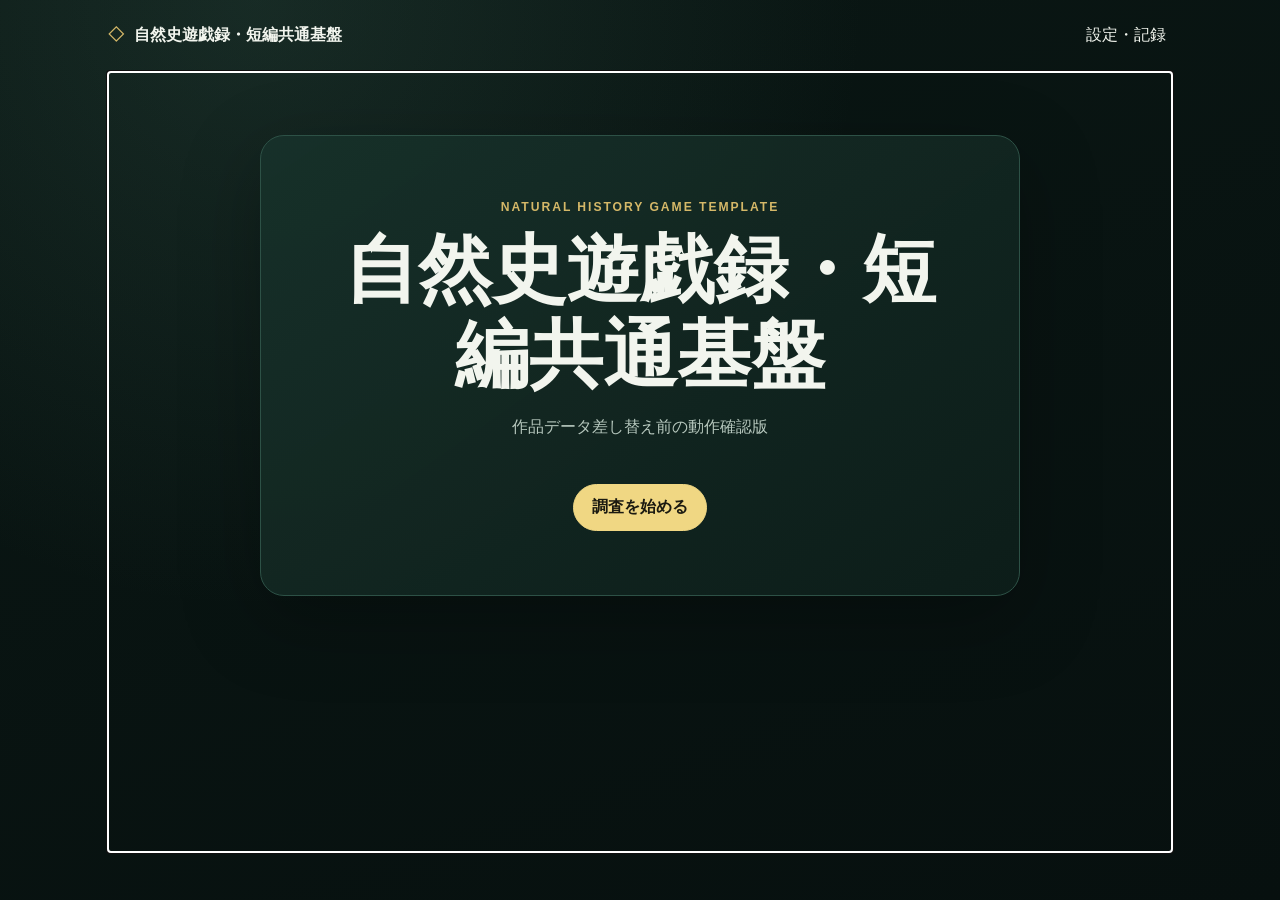
<file: products/natural-history-game-template/index.html>
<!doctype html>
<html lang="ja">
<head>
  <meta charset="utf-8">
  <meta name="viewport" content="width=device-width, initial-scale=1, viewport-fit=cover">
  <meta name="color-scheme" content="dark">
  <title>自然史遊戯録・短編共通基盤</title>
  <link rel="stylesheet" href="assets/css/app.css">
</head>
<body>
  <div class="app-shell">
    <header class="app-header">
      <button class="brand-button" type="button" data-go="hub" data-requires-storage aria-label="調査拠点へ戻る">
        <span class="brand-mark" aria-hidden="true">◇</span>
        <span id="header-title">自然史遊戯録</span>
      </button>
      <button class="quiet-button" id="open-settings" type="button" data-requires-storage>設定・記録</button>
    </header>

    <main id="app-main" tabindex="-1">
      <section class="screen is-active" data-screen="title" aria-labelledby="title-heading">
        <div class="hero-card">
          <p class="eyebrow">NATURAL HISTORY GAME TEMPLATE</p>
          <h1 id="title-heading">自然史遊戯録・短編共通基盤</h1>
          <p class="lead" id="title-subtitle">作品データを読み込んでいます。</p>
          <button class="primary-button" id="start-game" type="button" data-requires-storage>調査を始める</button>
        </div>

        <aside class="recovery-card" id="recovery-card" hidden aria-labelledby="recovery-heading">
          <p class="eyebrow">SAVE DATA RECOVERY</p>
          <h2 id="recovery-heading">保存データを安全に復旧してください</h2>
          <p id="recovery-reason"></p>
          <div class="button-row">
            <button class="secondary-button" id="download-broken-save" type="button">破損データを退避</button>
            <button class="danger-button" id="reset-save" type="button">初期状態で再開</button>
            <button class="quiet-button" id="continue-without-save" type="button">保存せず確認する</button>
          </div>
        </aside>
      </section>

      <section class="screen" data-screen="hub" aria-labelledby="hub-heading" hidden>
        <div class="section-heading">
          <p class="eyebrow">BASE</p>
          <h1 id="hub-heading">調査拠点</h1>
          <p id="hub-description"></p>
        </div>
        <div class="dashboard-grid">
          <article class="metric-card">
            <span>行動回数</span>
            <strong id="action-count">0</strong>
          </article>
          <article class="metric-card">
            <span>標本種類</span>
            <strong id="collection-count">0</strong>
          </article>
        </div>
        <div class="action-grid">
          <button class="primary-button" id="open-condition" type="button">行動条件を選ぶ</button>
          <button class="secondary-button" type="button" data-go="collection">図鑑を見る</button>
          <button class="secondary-button" id="open-ending" type="button" disabled>エンディング</button>
        </div>
      </section>

      <section class="screen" data-screen="condition" aria-labelledby="condition-heading" hidden>
        <div class="section-heading">
          <p class="eyebrow">CONDITION</p>
          <h1 id="condition-heading">行動条件</h1>
          <p>一つ選んで調査を確定します。</p>
        </div>
        <form id="condition-form">
          <fieldset>
            <legend class="visually-hidden">調査条件を選択</legend>
            <div class="choice-list" id="condition-list"></div>
          </fieldset>
          <div class="button-row">
            <button class="primary-button" type="submit">この条件で調査する</button>
            <button class="quiet-button" type="button" data-go="hub">戻る</button>
          </div>
        </form>
      </section>

      <section class="screen" data-screen="result" aria-labelledby="result-heading" hidden>
        <div class="result-card">
          <p class="eyebrow">RESULT</p>
          <h1 id="result-heading">調査結果</h1>
          <div class="specimen-symbol" aria-hidden="true">◇</div>
          <h2 id="result-name">標本名</h2>
          <p id="result-summary"></p>
          <p class="count-note" id="result-count"></p>
        </div>
        <div class="button-row">
          <button class="primary-button" type="button" data-go="condition">もう一度調査する</button>
          <button class="secondary-button" type="button" data-go="collection">図鑑で確認</button>
          <button class="quiet-button" type="button" data-go="hub">拠点へ戻る</button>
        </div>
      </section>

      <section class="screen" data-screen="collection" aria-labelledby="collection-heading" hidden>
        <div class="section-heading">
          <p class="eyebrow">COLLECTION</p>
          <h1 id="collection-heading">図鑑</h1>
          <p>発見した標本の記録です。</p>
        </div>
        <div class="collection-grid" id="collection-list"></div>
        <div class="button-row">
          <button class="primary-button" type="button" data-go="condition">調査を続ける</button>
          <button class="quiet-button" type="button" data-go="hub">拠点へ戻る</button>
        </div>
      </section>

      <section class="screen" data-screen="ending" aria-labelledby="ending-heading" hidden>
        <div class="ending-card">
          <p class="eyebrow">ENDING</p>
          <h1 id="ending-heading">調査記録がまとまりました</h1>
          <p id="ending-body"></p>
          <button class="primary-button" type="button" data-go="hub">調査拠点へ</button>
        </div>
      </section>

      <section class="screen" data-screen="settings-record" aria-labelledby="settings-heading" hidden>
        <div class="section-heading">
          <p class="eyebrow">SETTINGS &amp; RECORD</p>
          <h1 id="settings-heading">設定・記録</h1>
          <p>端末設定と、持ち運び用の記録JSONを管理します。</p>
        </div>

        <div class="settings-grid">
          <section class="panel" aria-labelledby="sound-heading">
            <h2 id="sound-heading">表示・音量</h2>
            <label class="field-label" for="volume">音量 <output id="volume-output">70%</output></label>
            <input id="volume" type="range" min="0" max="1" step="0.1" value="0.7">
            <label class="check-label">
              <input id="reduced-motion" type="checkbox">
              動きを抑える
            </label>
          </section>

          <section class="panel" aria-labelledby="record-heading">
            <h2 id="record-heading">記録JSON</h2>
            <p>同じ記録を繰り返し読み込んでも、重複追加や進捗後退は起こりません。</p>
            <div class="button-row">
              <button class="secondary-button" id="export-record" type="button">記録を書き出す</button>
              <label class="file-button" for="import-record">記録を読み込む</label>
              <input class="visually-hidden" id="import-record" type="file" accept="application/json,.json">
            </div>
          </section>
        </div>

        <div class="button-row">
          <button class="primary-button" type="button" data-go="hub">拠点へ戻る</button>
          <button class="danger-button" id="request-reset" type="button">保存を初期化</button>
        </div>
      </section>
    </main>

    <div class="status-toast" id="status-message" role="status" aria-live="polite" hidden></div>
  </div>

  <script src="assets/js/core.js"></script>
  <script src="data/game-data.js"></script>
  <script src="assets/js/app.js"></script>
</body>
</html>
</file>
<file: products/natural-history-game-template/assets/css/app.css>
:root {
  color-scheme: dark;
  --bg: #091311;
  --surface: #10221e;
  --surface-strong: #17312a;
  --line: #2d5146;
  --text: #f2f5ee;
  --muted: #b7c8be;
  --accent: #d5b868;
  --accent-strong: #f0d783;
  --danger: #ef9b90;
  --success: #8bd3aa;
  --warning: #efc36c;
  font-family: "Yu Gothic UI", "Hiragino Kaku Gothic ProN", Meiryo, sans-serif;
}

* {
  box-sizing: border-box;
}

html {
  min-height: 100%;
  background: var(--bg);
}

body {
  min-width: 320px;
  min-height: 100vh;
  margin: 0;
  color: var(--text);
  background:
    radial-gradient(circle at 20% 0%, rgba(72, 116, 100, 0.22), transparent 38rem),
    linear-gradient(160deg, #0a1714 0%, #07100f 100%);
}

button,
input {
  font: inherit;
}

button,
.file-button {
  min-height: 44px;
}

button:focus-visible,
input:focus-visible,
.file-button:focus-within {
  outline: 3px solid var(--accent-strong);
  outline-offset: 3px;
}

button:disabled {
  cursor: not-allowed;
  opacity: 0.45;
}

.app-shell {
  width: min(100%, 1120px);
  min-height: 100vh;
  margin: 0 auto;
  padding: 0 28px calc(48px + env(safe-area-inset-bottom));
}

.app-header {
  display: flex;
  align-items: center;
  justify-content: space-between;
  min-height: 72px;
  padding: env(safe-area-inset-top) 0 0;
  border-bottom: 1px solid var(--line);
}

.brand-button,
.quiet-button {
  border: 0;
  color: var(--text);
  background: transparent;
  cursor: pointer;
}

.brand-button {
  display: inline-flex;
  gap: 10px;
  align-items: center;
  padding: 8px 0;
  font-weight: 700;
}

.brand-mark,
.collection-mark {
  color: var(--accent);
}

.screen {
  min-height: calc(100vh - 120px);
  padding: clamp(32px, 7vh, 72px) 0;
  animation: appear 220ms ease-out;
}

.screen[hidden] {
  display: none;
}

.hero-card,
.ending-card,
.result-card {
  width: min(100%, 760px);
  margin: 0 auto;
  padding: clamp(28px, 6vw, 64px);
  text-align: center;
  border: 1px solid var(--line);
  border-radius: 24px;
  background: linear-gradient(145deg, rgba(23, 49, 42, 0.92), rgba(13, 29, 25, 0.96));
  box-shadow: 0 24px 80px rgba(0, 0, 0, 0.28);
}

.eyebrow {
  margin: 0 0 14px;
  color: var(--accent);
  font-size: 0.76rem;
  font-weight: 800;
  letter-spacing: 0.16em;
}

h1,
h2,
p {
  overflow-wrap: anywhere;
}

h1 {
  margin: 0;
  font-family: "Yu Mincho", "Hiragino Mincho ProN", serif;
  font-size: clamp(2rem, 6vw, 4.6rem);
  line-height: 1.15;
}

h2 {
  margin: 0 0 12px;
}

.lead,
.section-heading p,
.result-card p,
.ending-card p,
.panel p {
  color: var(--muted);
  line-height: 1.8;
}

.hero-card .primary-button {
  margin-top: 26px;
}

.section-heading {
  max-width: 760px;
  margin-bottom: 32px;
}

.section-heading h1 {
  font-size: clamp(2rem, 5vw, 3.6rem);
}

.dashboard-grid,
.settings-grid {
  display: grid;
  grid-template-columns: repeat(2, minmax(0, 1fr));
  gap: 18px;
  margin-bottom: 28px;
}

.metric-card,
.panel,
.collection-card,
.choice-card,
.recovery-card {
  border: 1px solid var(--line);
  border-radius: 16px;
  background: rgba(16, 34, 30, 0.86);
}

.metric-card {
  padding: 24px;
}

.metric-card span,
.metric-card strong {
  display: block;
}

.metric-card span {
  color: var(--muted);
}

.metric-card strong {
  margin-top: 8px;
  color: var(--accent-strong);
  font-size: 2rem;
}

.action-grid {
  display: grid;
  grid-template-columns: repeat(3, minmax(0, 1fr));
  gap: 14px;
}

.primary-button,
.secondary-button,
.danger-button,
.file-button {
  display: inline-flex;
  align-items: center;
  justify-content: center;
  padding: 12px 18px;
  border-radius: 999px;
  font-weight: 800;
  text-align: center;
  text-decoration: none;
  cursor: pointer;
}

.primary-button {
  border: 1px solid var(--accent-strong);
  color: #1b1a11;
  background: var(--accent-strong);
}

.secondary-button,
.file-button {
  border: 1px solid var(--line);
  color: var(--text);
  background: var(--surface-strong);
}

.danger-button {
  border: 1px solid rgba(239, 155, 144, 0.7);
  color: var(--danger);
  background: rgba(95, 34, 31, 0.35);
}

.button-row {
  display: flex;
  flex-wrap: wrap;
  gap: 12px;
  justify-content: center;
  margin-top: 28px;
}

fieldset {
  min-width: 0;
  margin: 0;
  padding: 0;
  border: 0;
}

.choice-list,
.collection-grid {
  display: grid;
  grid-template-columns: repeat(2, minmax(0, 1fr));
  gap: 16px;
}

.choice-card {
  display: flex;
  gap: 14px;
  align-items: flex-start;
  min-height: 120px;
  padding: 22px;
  cursor: pointer;
}

.choice-card:has(input:checked) {
  border-color: var(--accent);
  background: rgba(52, 69, 47, 0.92);
}

.choice-card input {
  width: 20px;
  height: 20px;
  margin-top: 2px;
  accent-color: var(--accent);
}

.choice-card strong,
.choice-card small {
  display: block;
}

.choice-card small {
  margin-top: 8px;
  color: var(--muted);
  line-height: 1.6;
}

.specimen-symbol {
  margin: 28px auto 20px;
  color: var(--accent);
  font-size: clamp(5rem, 18vw, 10rem);
  line-height: 1;
}

.count-note {
  font-size: 0.9rem;
}

.collection-card {
  display: grid;
  grid-template-columns: auto 1fr;
  gap: 18px;
  padding: 22px;
}

.collection-mark {
  font-size: 2.4rem;
}

.collection-card p {
  color: var(--muted);
  line-height: 1.6;
}

.collection-card small {
  color: var(--accent-strong);
}

.empty-state {
  grid-column: 1 / -1;
  padding: 28px;
  color: var(--muted);
  text-align: center;
  border: 1px dashed var(--line);
  border-radius: 16px;
}

.panel {
  padding: 24px;
}

.field-label,
.check-label {
  display: flex;
  gap: 10px;
  align-items: center;
  justify-content: space-between;
  margin: 18px 0 10px;
}

input[type="range"] {
  width: 100%;
  accent-color: var(--accent);
}

.check-label {
  justify-content: flex-start;
}

.check-label input {
  width: 20px;
  height: 20px;
  accent-color: var(--accent);
}

.recovery-card {
  width: min(100%, 760px);
  margin: 24px auto 0;
  padding: 24px;
  border-color: rgba(239, 195, 108, 0.62);
}

.recovery-card h2 {
  color: var(--warning);
}

.status-toast {
  position: fixed;
  right: max(20px, env(safe-area-inset-right));
  bottom: max(20px, env(safe-area-inset-bottom));
  z-index: 10;
  max-width: min(420px, calc(100vw - 40px));
  padding: 14px 18px;
  border: 1px solid var(--line);
  border-radius: 12px;
  color: var(--text);
  background: #17312a;
  box-shadow: 0 12px 36px rgba(0, 0, 0, 0.42);
}

.status-toast[data-kind="error"] {
  border-color: var(--danger);
}

.status-toast[data-kind="success"] {
  border-color: var(--success);
}

.status-toast[data-kind="warning"] {
  border-color: var(--warning);
}

.visually-hidden {
  position: absolute !important;
  width: 1px !important;
  height: 1px !important;
  padding: 0 !important;
  margin: -1px !important;
  overflow: hidden !important;
  clip: rect(0, 0, 0, 0) !important;
  white-space: nowrap !important;
  border: 0 !important;
}

.reduce-motion *,
.reduce-motion *::before,
.reduce-motion *::after {
  scroll-behavior: auto !important;
  animation-duration: 0.001ms !important;
  animation-iteration-count: 1 !important;
  transition-duration: 0.001ms !important;
}

@keyframes appear {
  from { opacity: 0; transform: translateY(8px); }
  to { opacity: 1; transform: translateY(0); }
}

@media (max-width: 760px) {
  .app-shell {
    padding-inline: 18px;
  }

  .app-header {
    min-height: 64px;
  }

  .brand-button span:last-child {
    max-width: 54vw;
    overflow: hidden;
    text-overflow: ellipsis;
    white-space: nowrap;
  }

  .dashboard-grid,
  .settings-grid,
  .choice-list,
  .collection-grid,
  .action-grid {
    grid-template-columns: 1fr;
  }

  .screen {
    padding-top: 28px;
  }

  .hero-card,
  .ending-card,
  .result-card {
    border-radius: 18px;
  }

  .button-row > * {
    flex: 1 1 100%;
  }
}

@media (prefers-reduced-motion: reduce) {
  *,
  *::before,
  *::after {
    scroll-behavior: auto !important;
    animation-duration: 0.001ms !important;
    animation-iteration-count: 1 !important;
    transition-duration: 0.001ms !important;
  }
}
</file>
